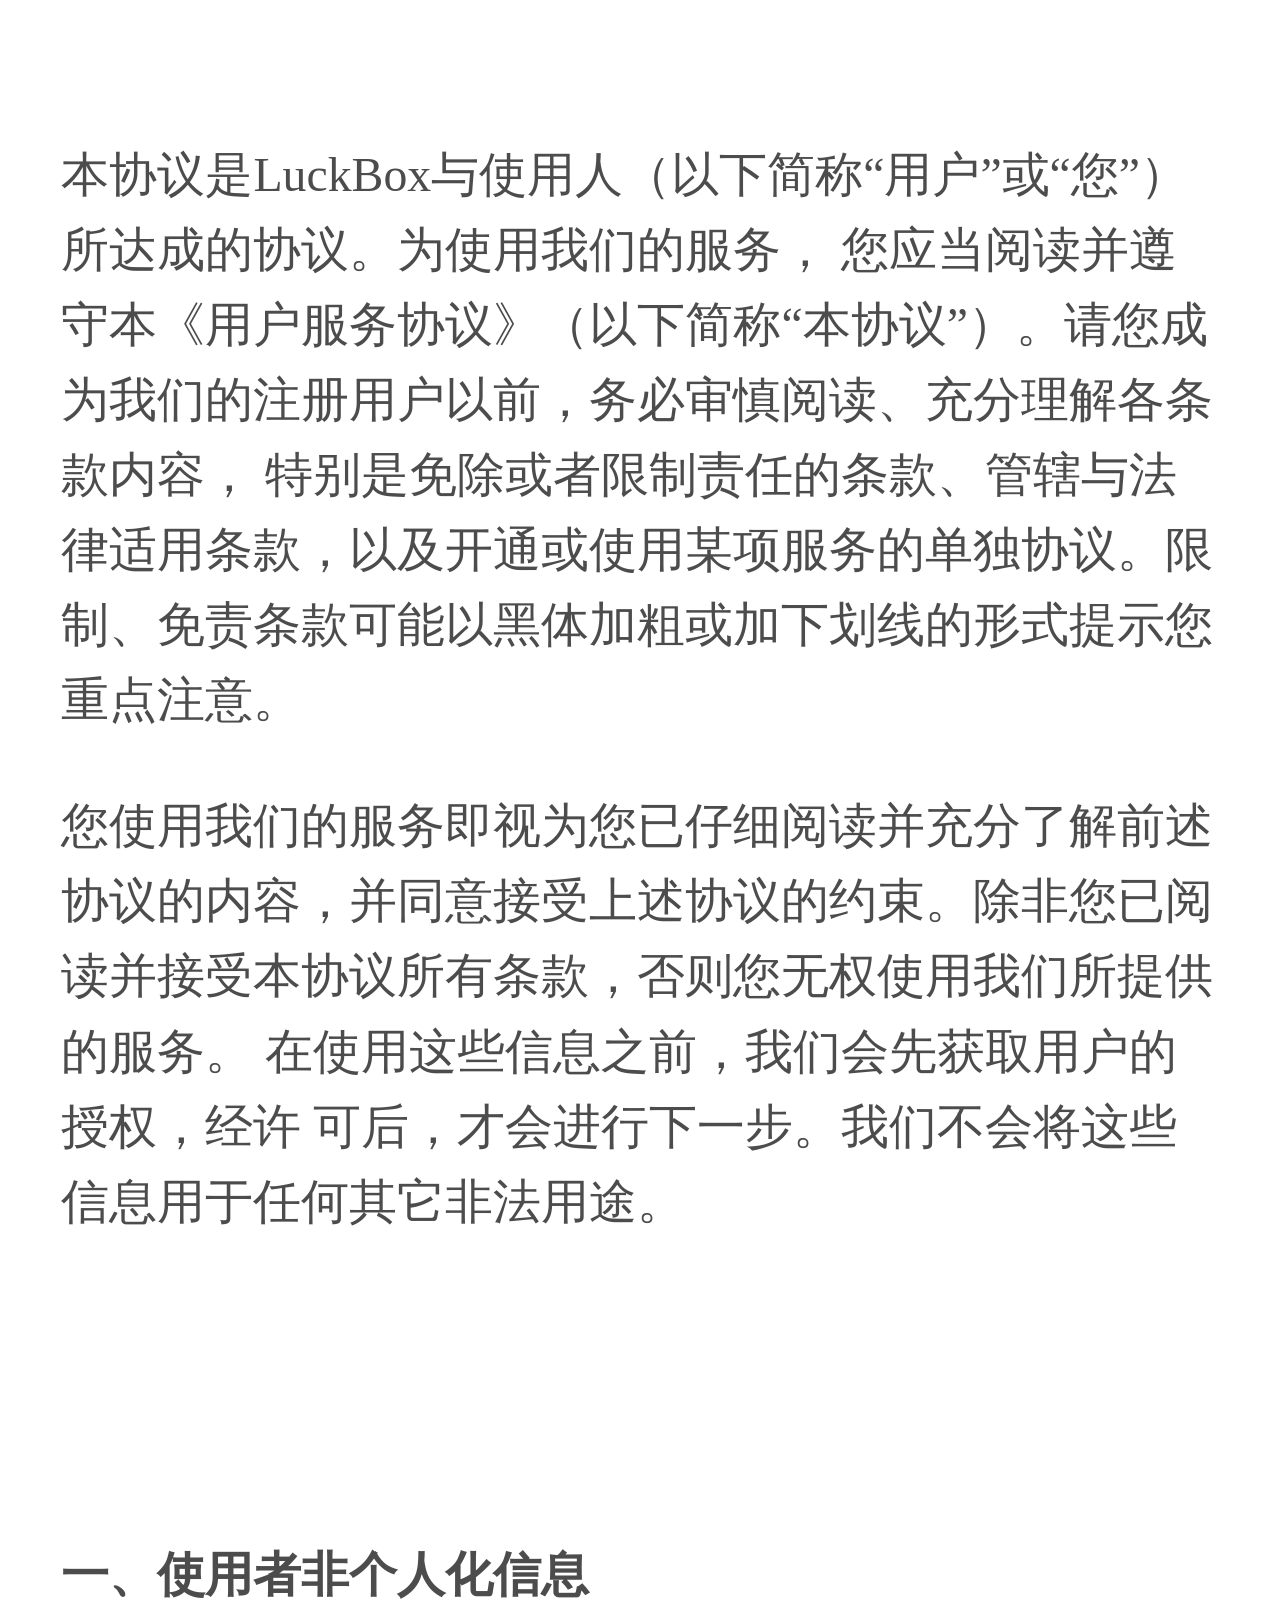
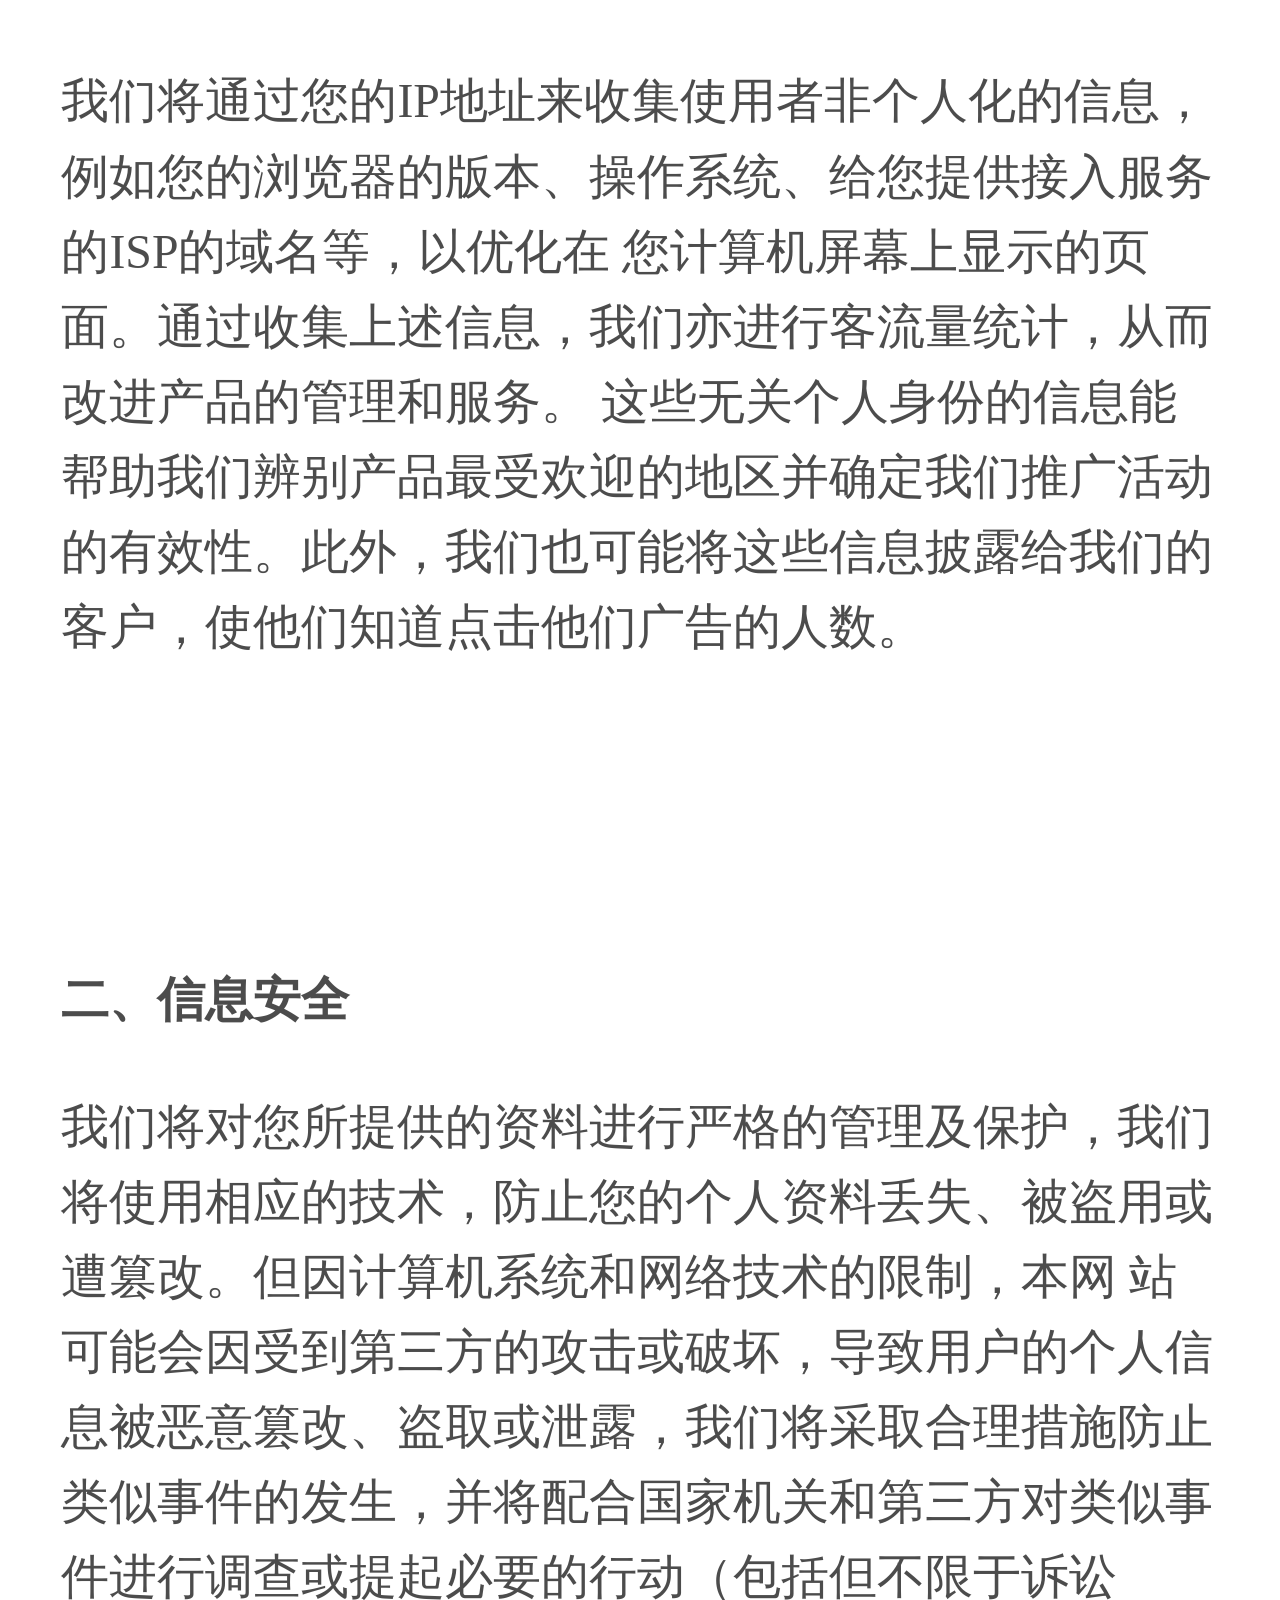
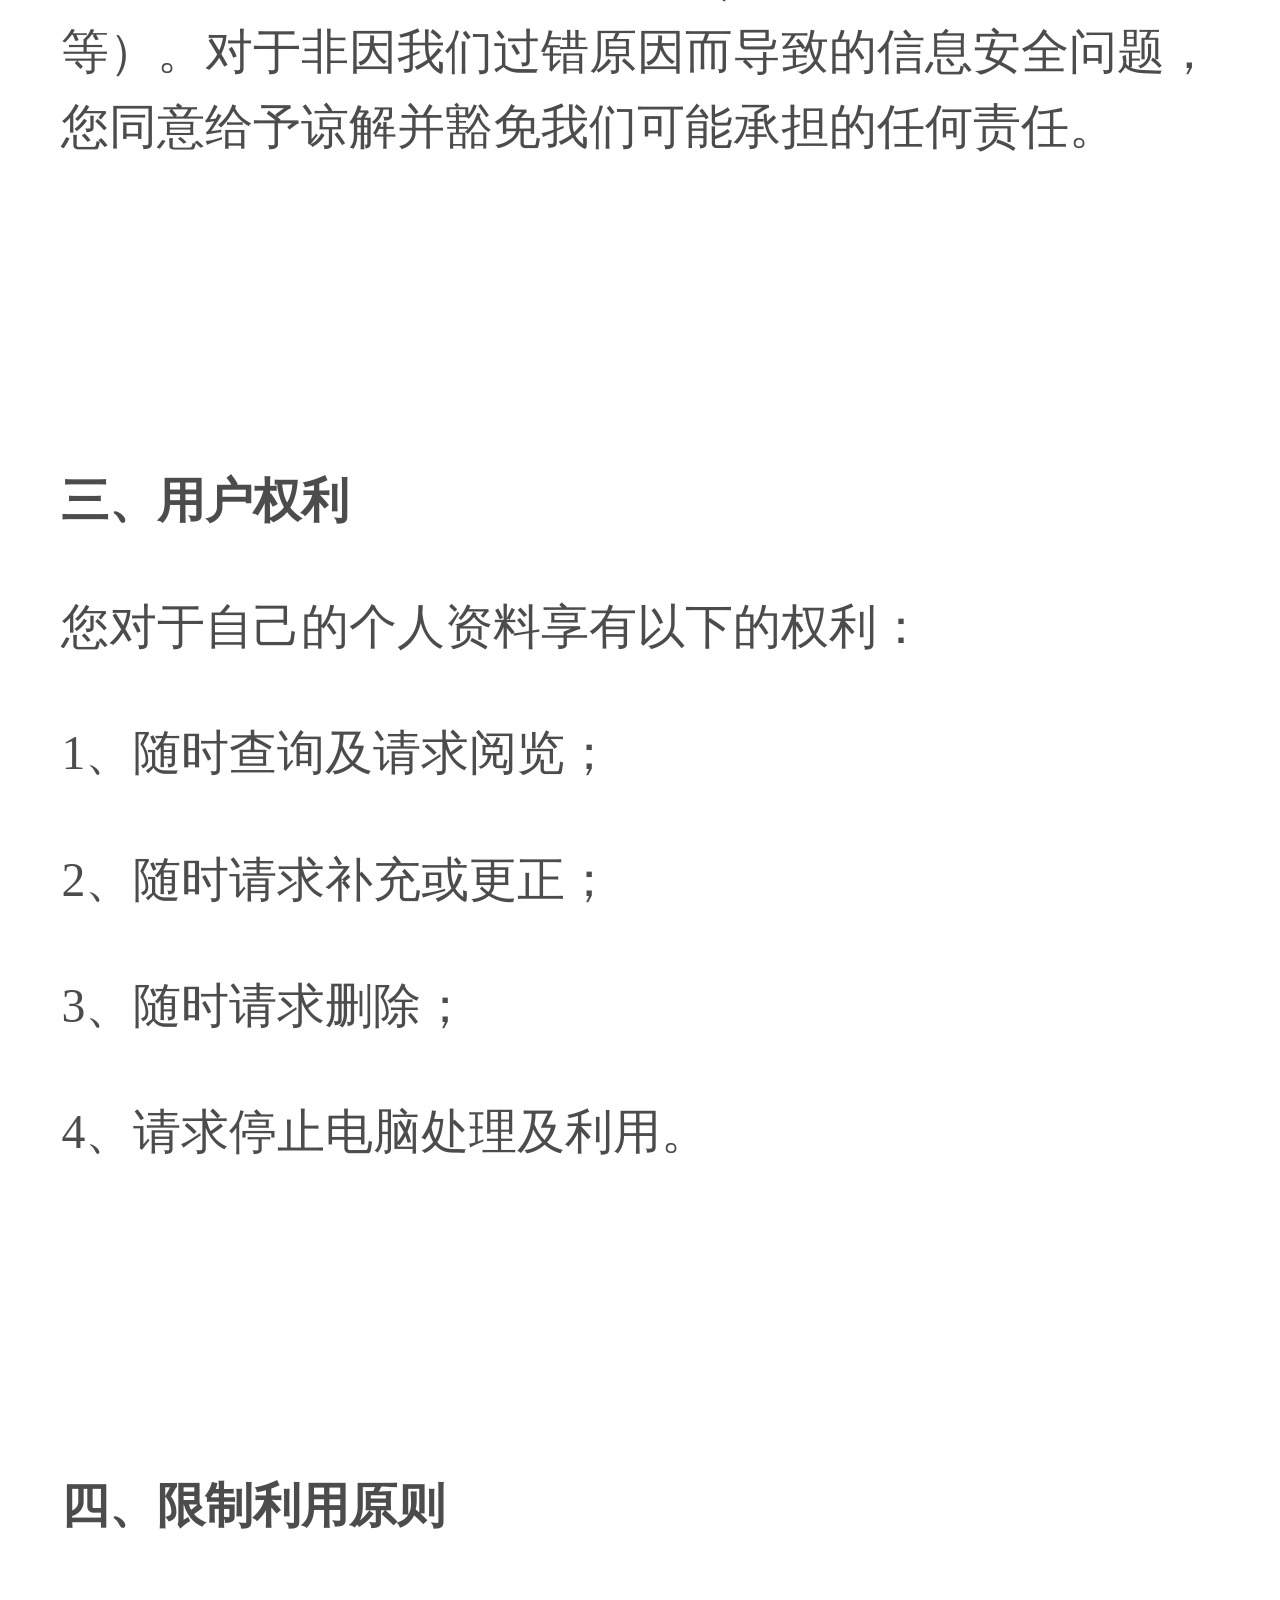
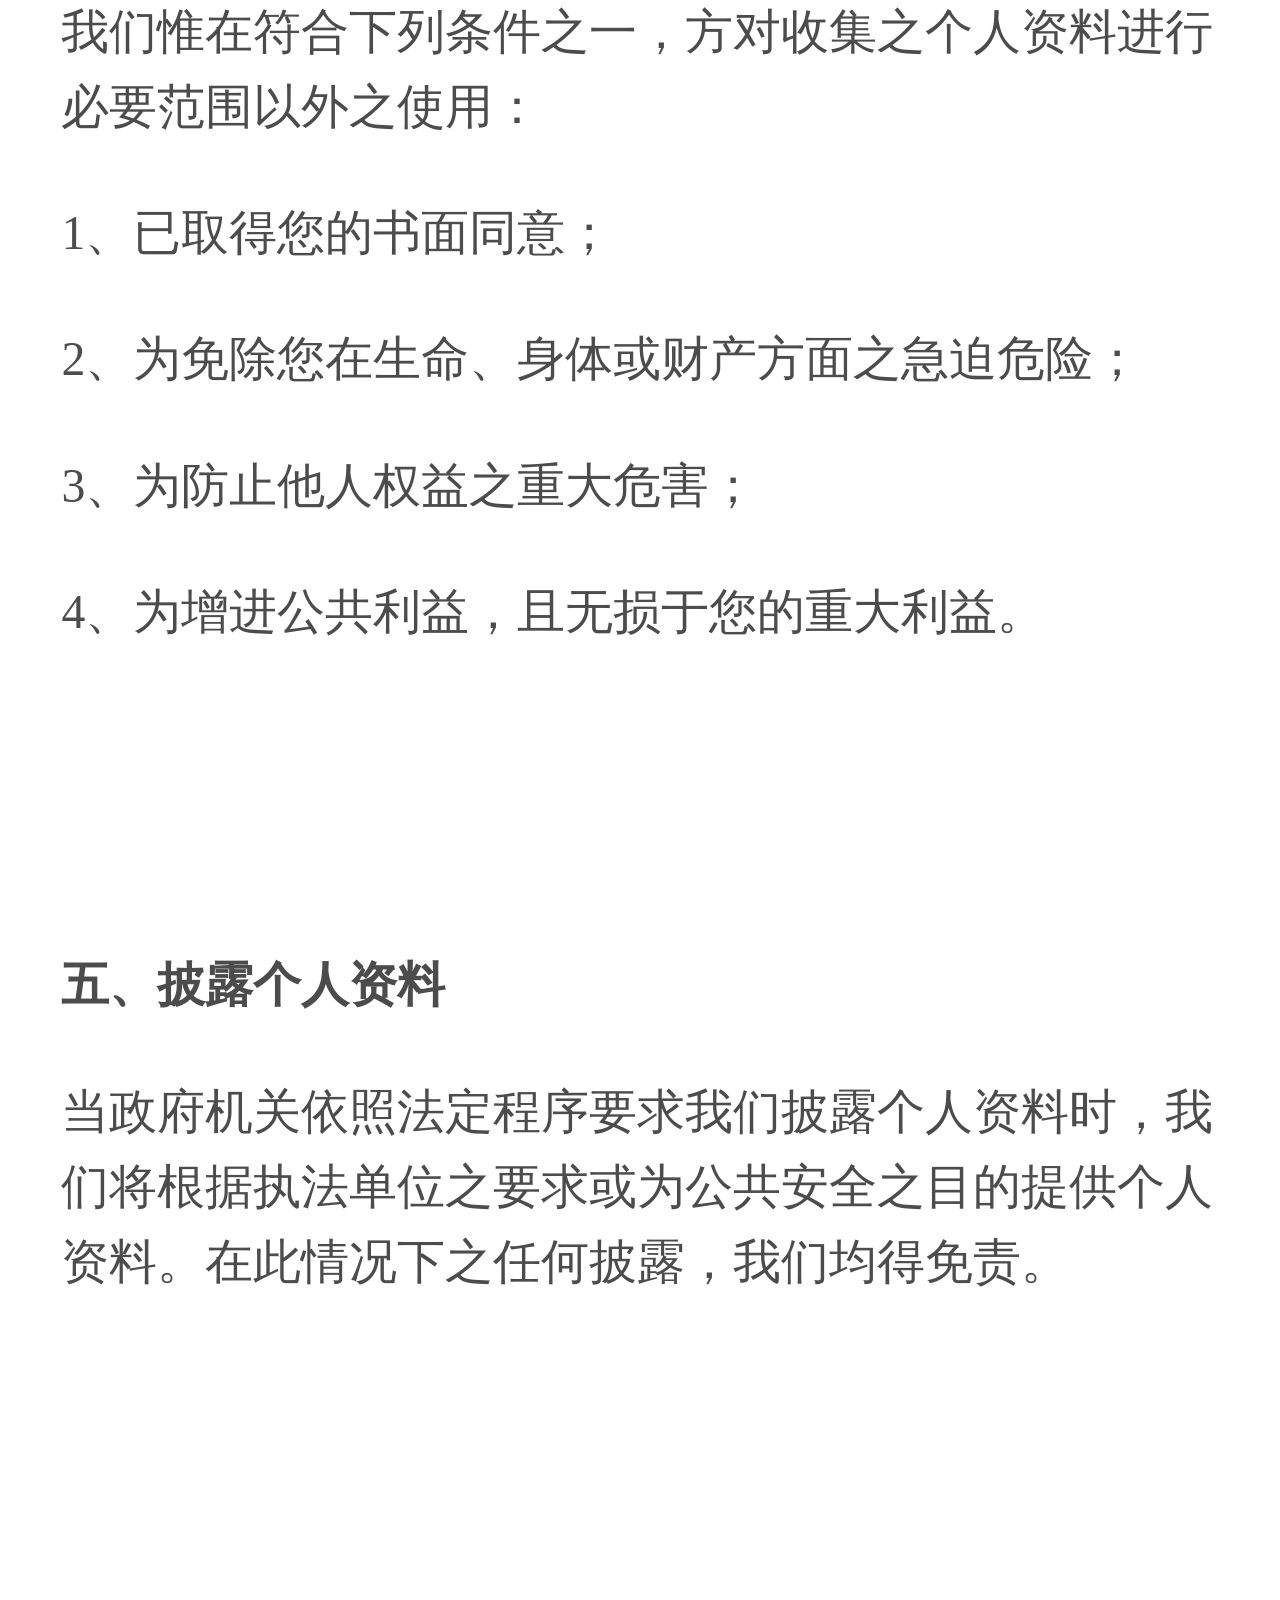
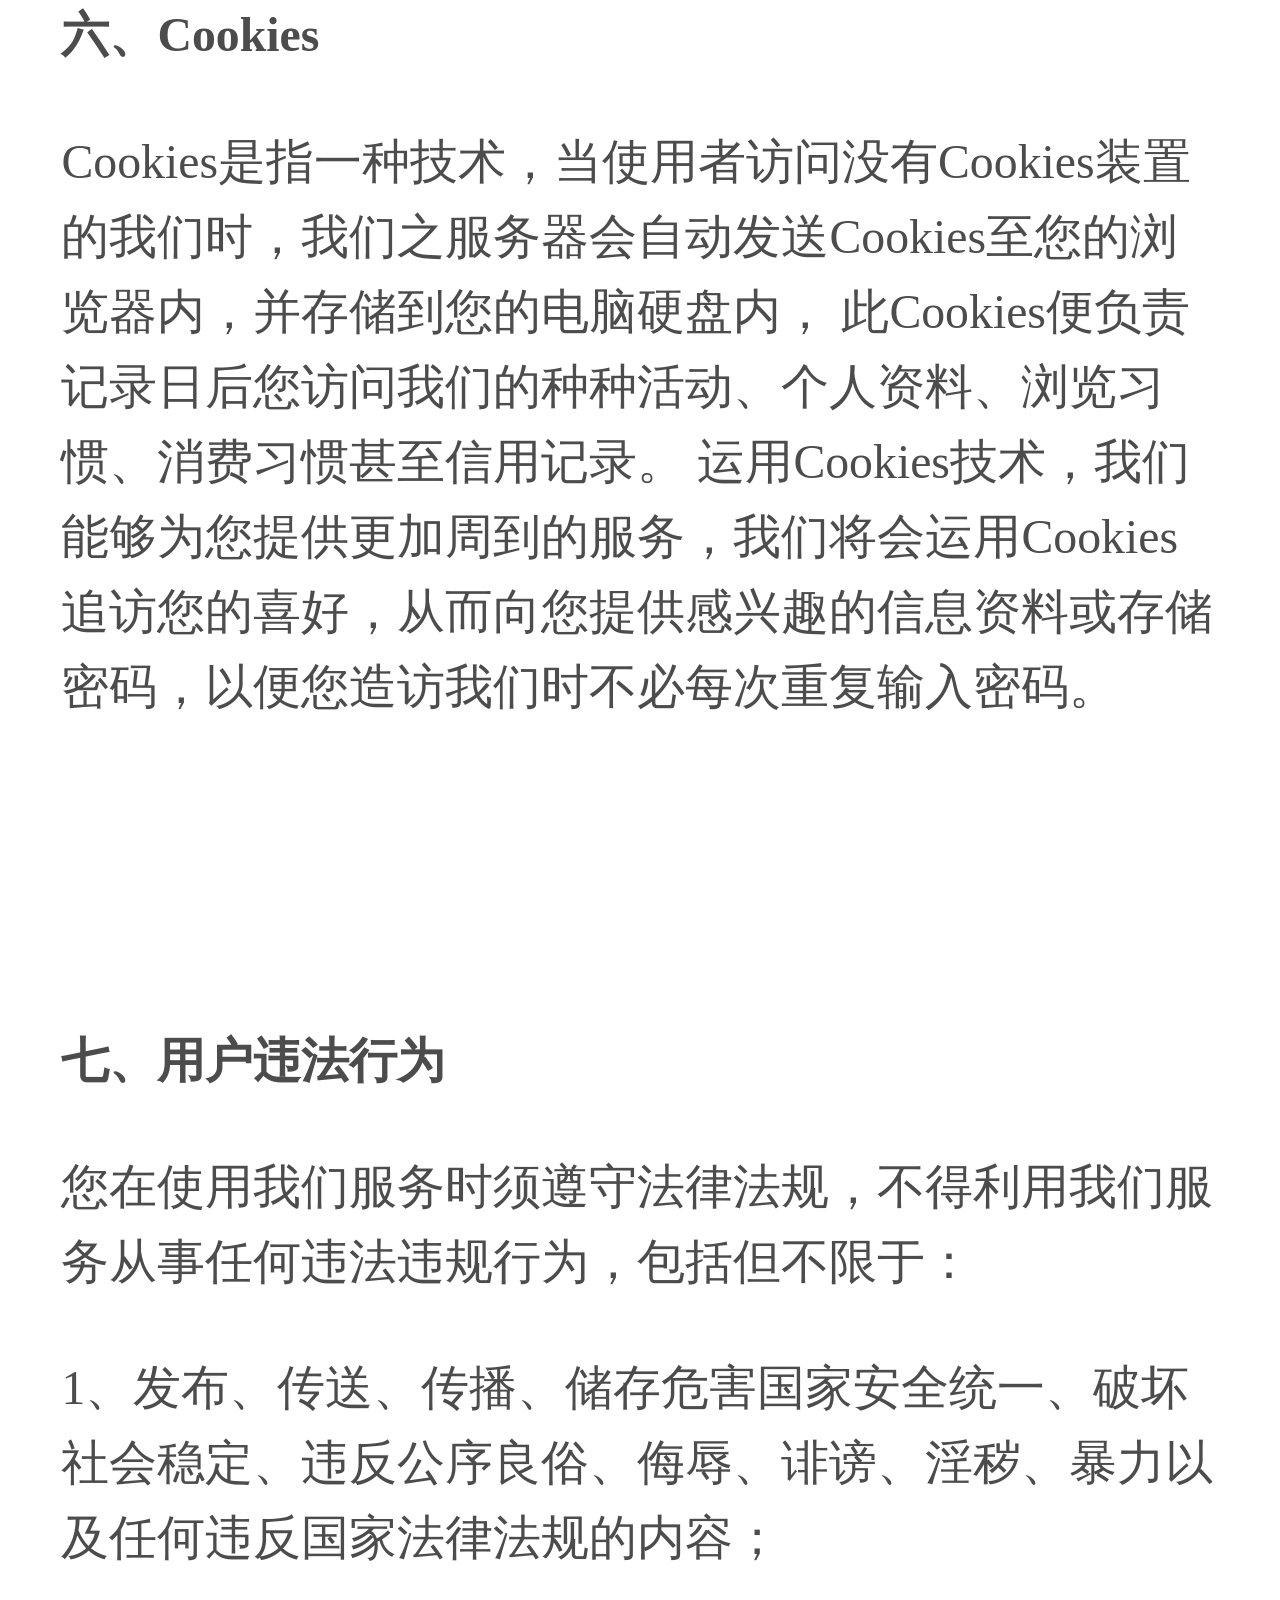
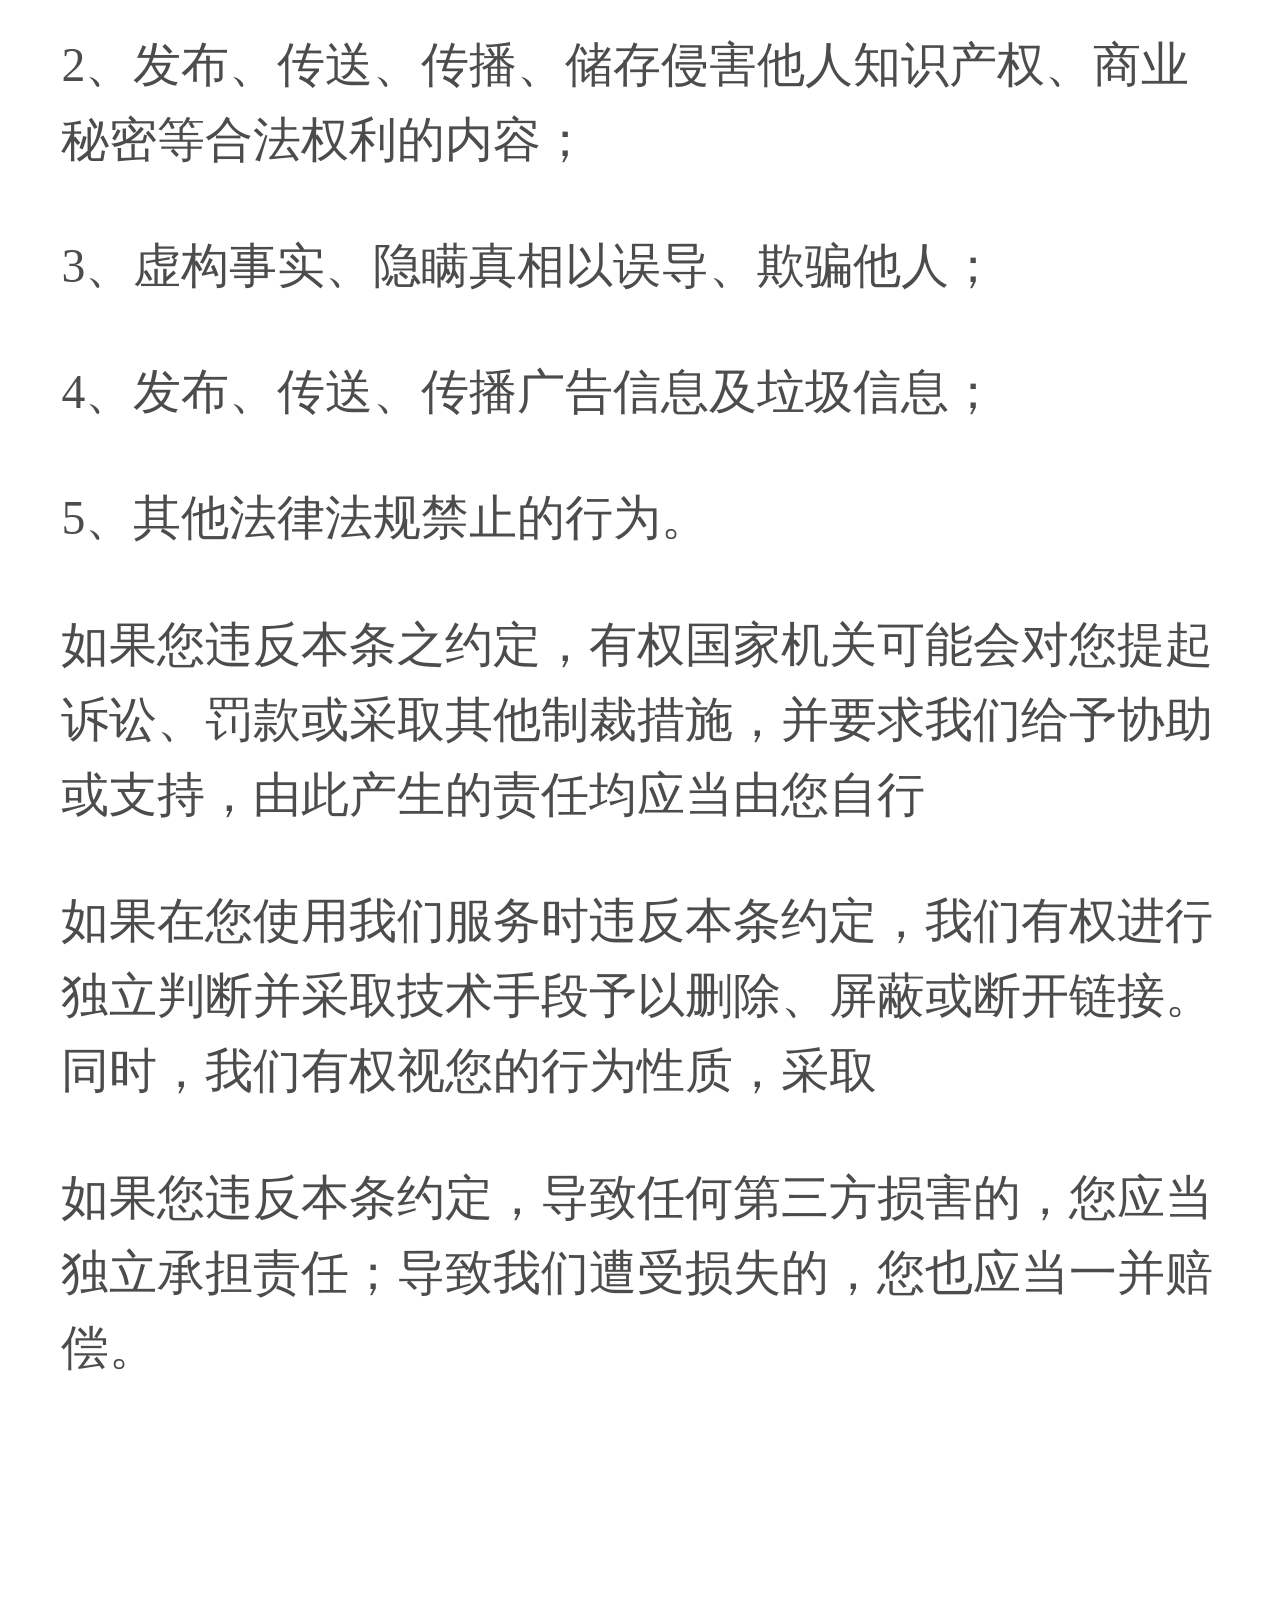
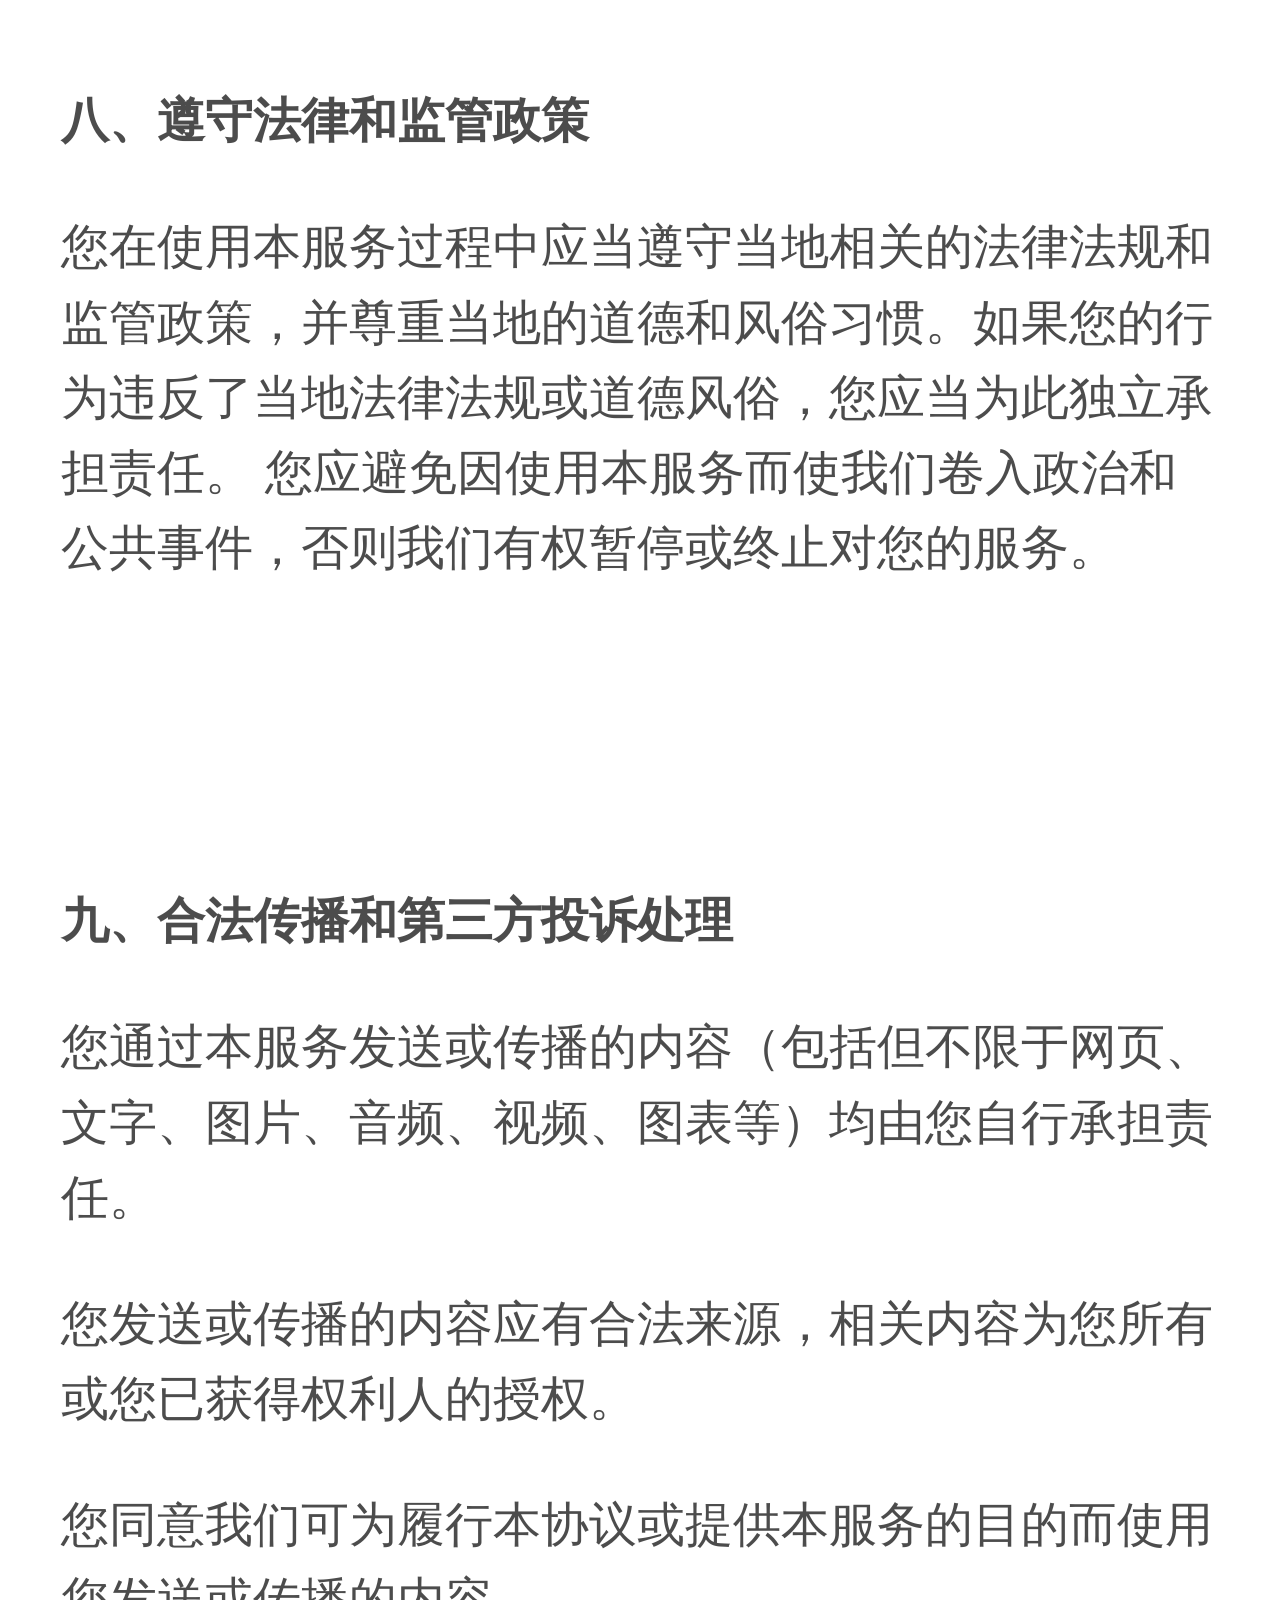
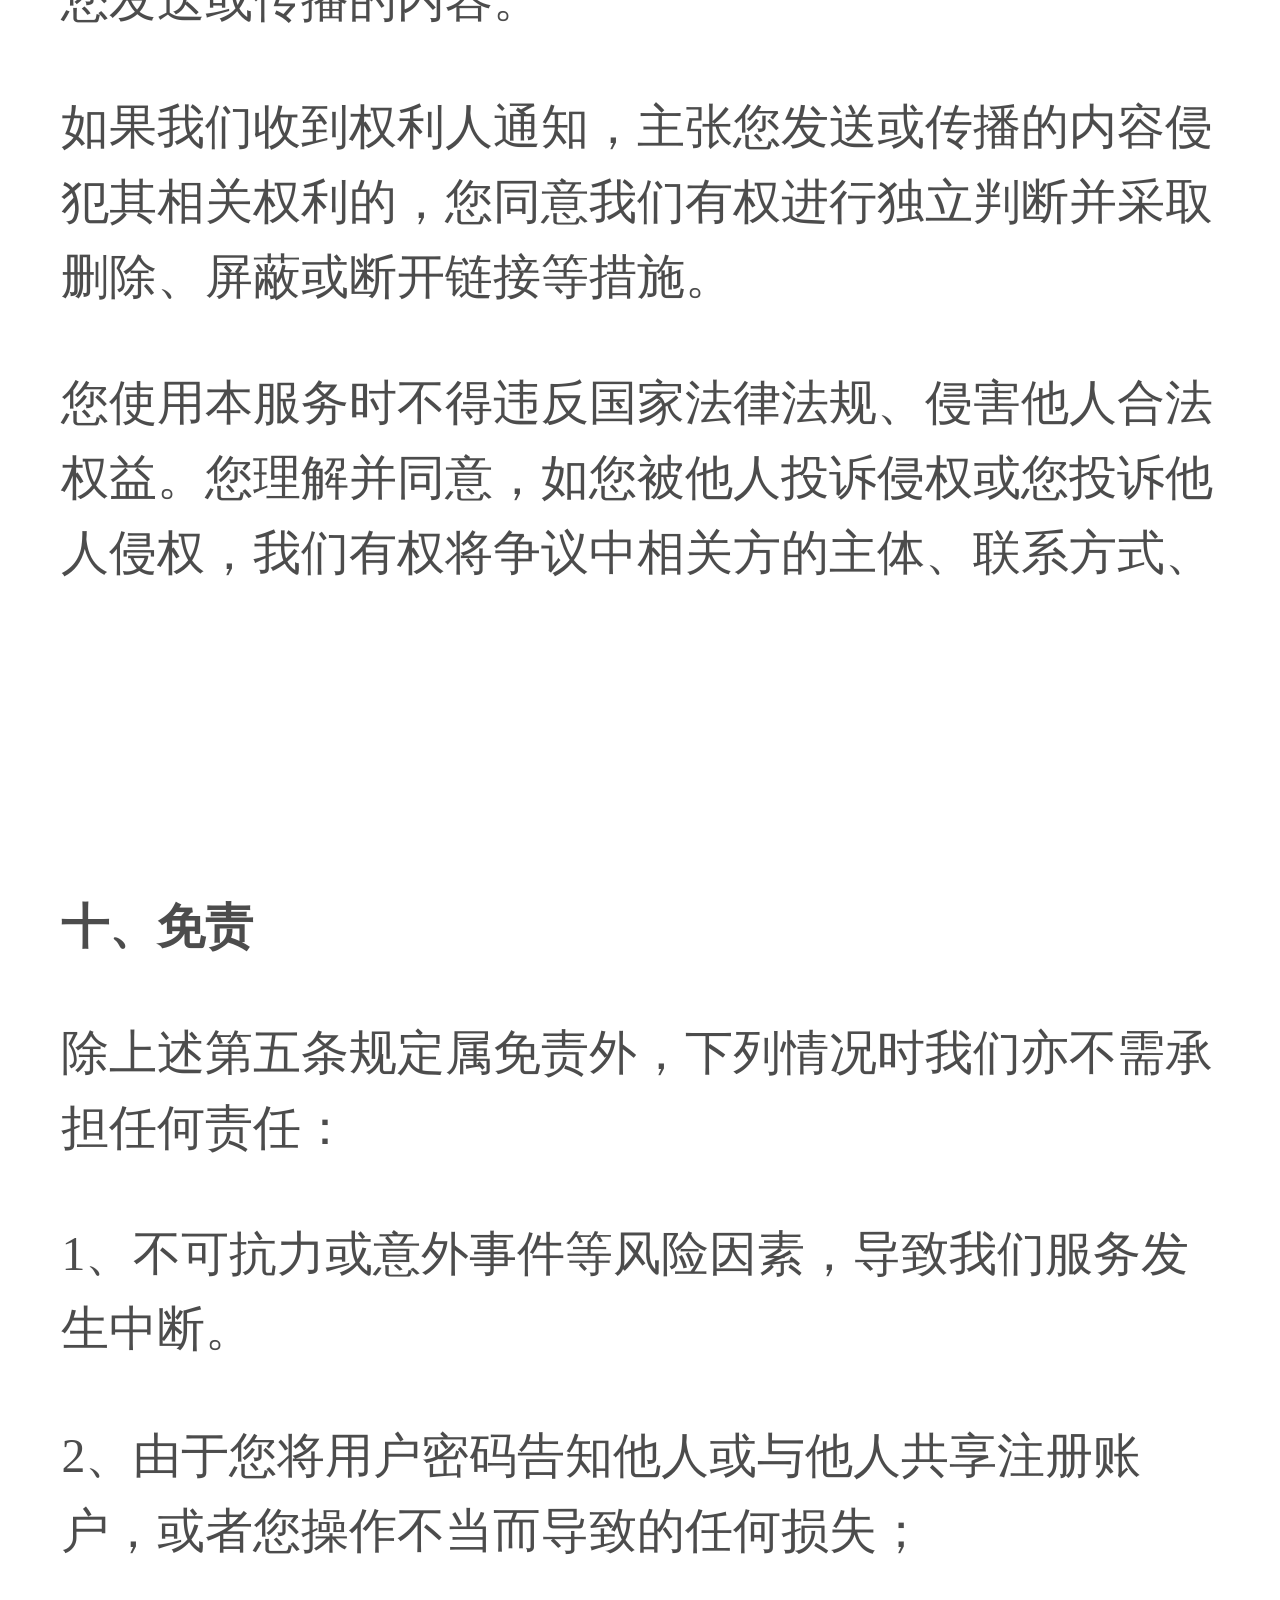
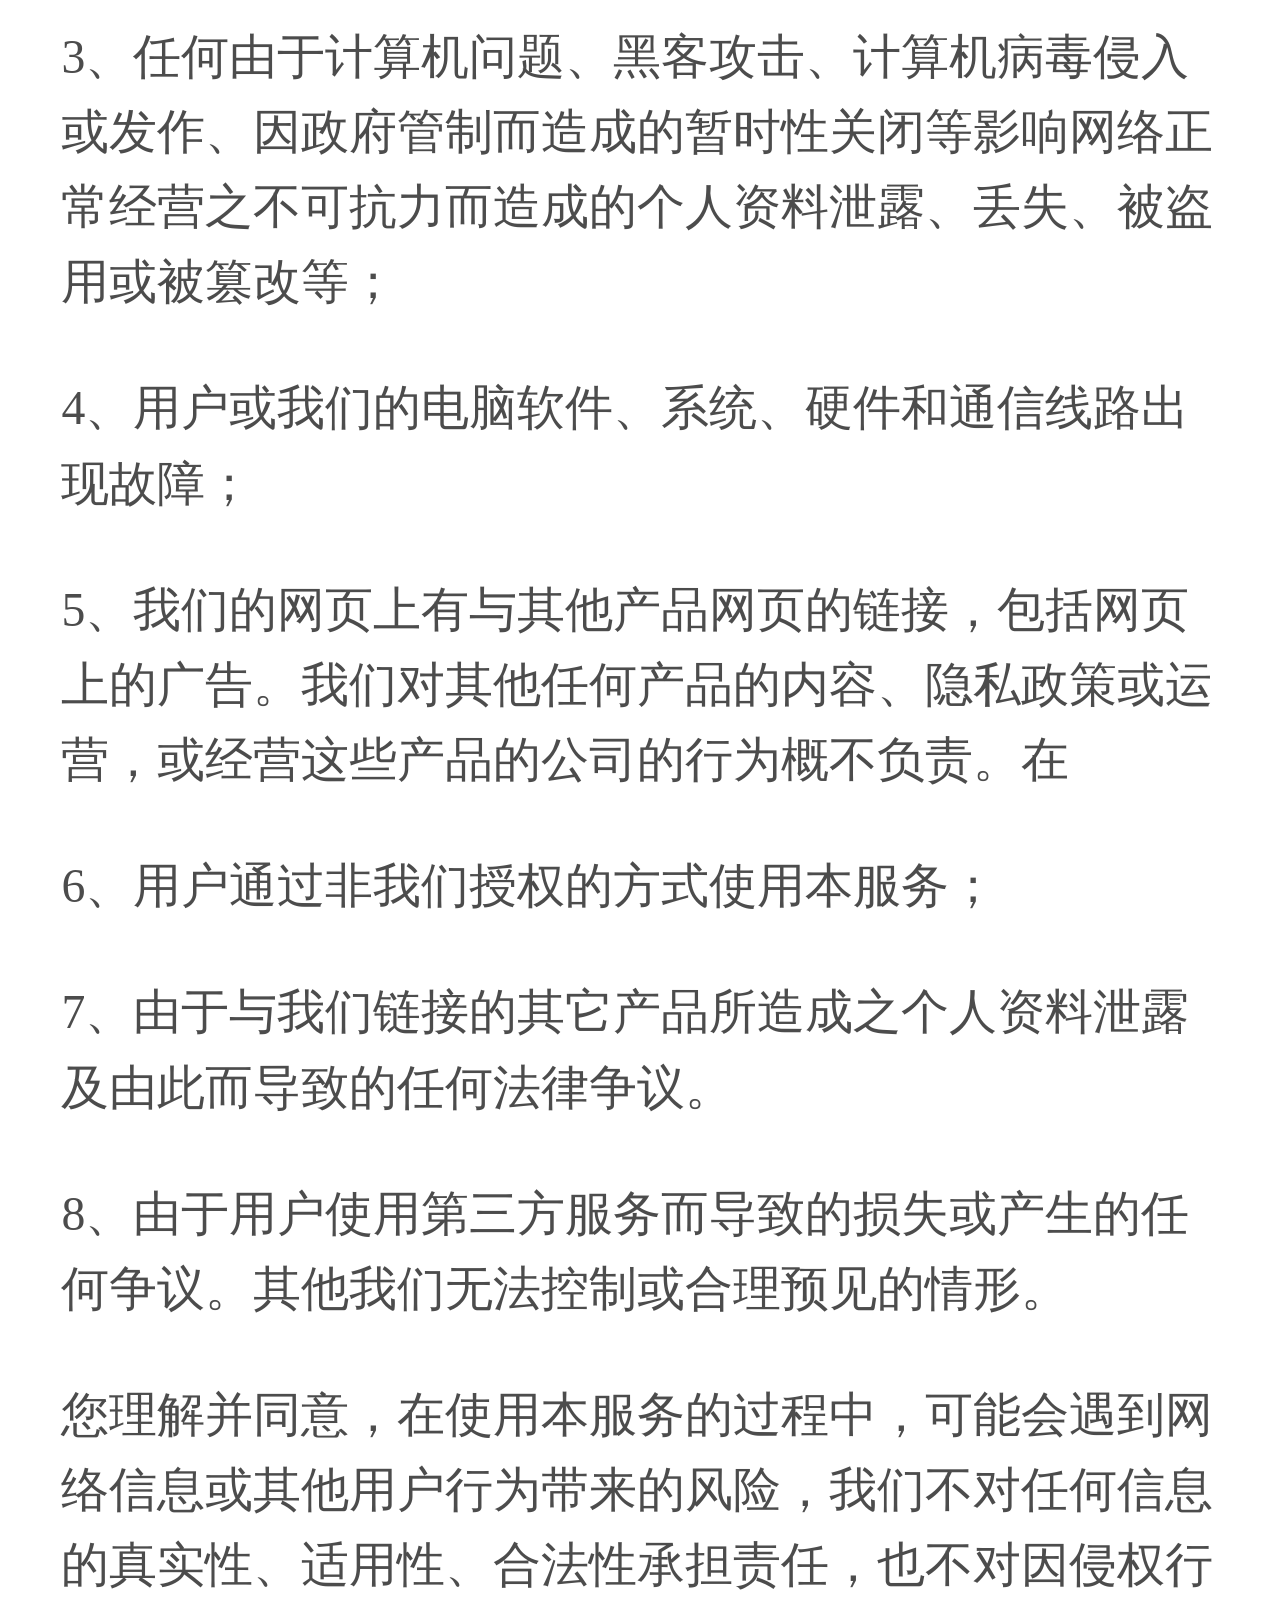
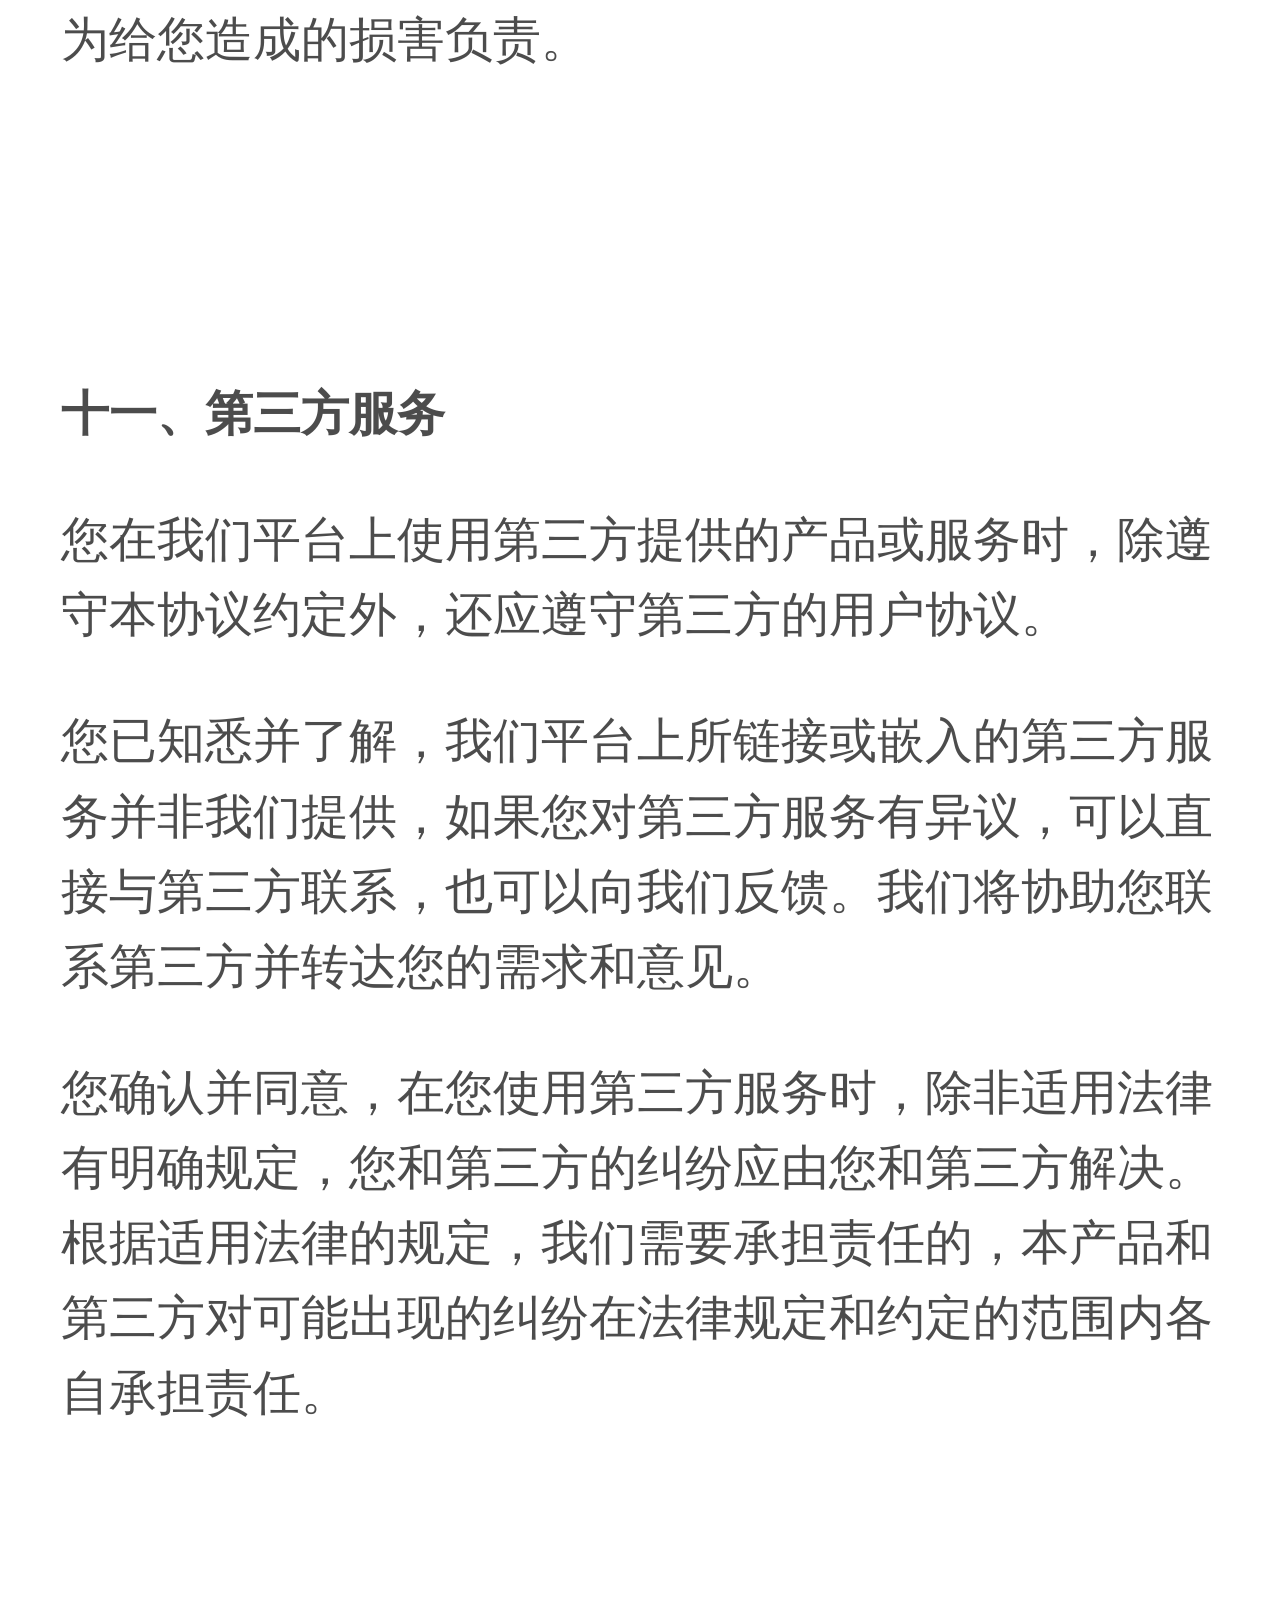
<file: agreement.html>
<!DOCTYPE html>
<html lang="en">
    <head>
        <meta charset="UTF-8">
        <meta name="viewport" content="width=device-width, initial-scale=1, maximum-scale=1, user-scalable=0">
        <meta http-equiv="X-UA-Compatible" content="ie=edge">
        <title>用户协议</title>
        <style>
            * {
                margin: 0;
                padding: 0;
            }
        body, html{
            width: 100%;
            height: 100%;
        }
        .policy-wrapper {
            text-align: center;
            /*padding-top:1.11rem;*/
            padding-top:.5rem;
            padding-bottom:1rem;
        }
        .policy-wrapper h2 {
            font-family: PingFangSC-Semibold;
            font-size: .4rem;
            color: rgba(0,0,0,0.80);
            letter-spacing: 0;
        }
        .policy-wrapper p {
            margin: .3rem 0;
            padding: 0 .36rem;
            font-family: PingFangSC-Regular;
            font-size: .28rem;
            color: rgba(0,0,0,0.70);
            letter-spacing: 0;
            text-align: left;
            line-height: .44rem;
        }
        .policy-wrapper p span {
            color: rgb(81,133,194);
        }
        .policy-wrapper .top-img {
            width: 76.8%;
        }
        a:link {color: blue; text-decoration:none;} //未访问：蓝色、无下划线
        </style>
    </head>
    <body>
    <div class="policy-wrapper">
<div class="h5">
    <p>
        本协议是LuckBox与使用人（以下简称“用户”或“您”）所达成的协议。为使用我们的服务，
        您应当阅读并遵守本《用户服务协议》（以下简称“本协议”）。请您成为我们的注册用户以前，务必审慎阅读、充分理解各条款内容，
        特别是免除或者限制责任的条款、管辖与法律适用条款，以及开通或使用某项服务的单独协议。限制、免责条款可能以黑体加粗或加下划线的形式提示您重点注意。
    </p>
    <p>
        您使用我们的服务即视为您已仔细阅读并充分了解前述协议的内容，并同意接受上述协议的约束。除非您已阅读并接受本协议所有条款，否则您无权使用我们所提供的服务。
        在使用这些信息之前，我们会先获取用户的授权，经许 可后，才会进行下一步。我们不会将这些信息用于任何其它非法用途。
    </p><br/>
    <p style="font-weight: bold;">
        一、使用者非个人化信息
    </p>
    <p>
        我们将通过您的IP地址来收集使用者非个人化的信息，例如您的浏览器的版本、操作系统、给您提供接入服务的ISP的域名等，以优化在
        您计算机屏幕上显示的页面。通过收集上述信息，我们亦进行客流量统计，从而改进产品的管理和服务。
        这些无关个人身份的信息能帮助我们辨别产品最受欢迎的地区并确定我们推广活动的有效性。此外，我们也可能将这些信息披露给我们的客户，使他们知道点击他们广告的人数。
    </p><br/>
    <p style="font-weight: bold;">
        二、信息安全
    </p>
    <p>
        我们将对您所提供的资料进行严格的管理及保护，我们将使用相应的技术，防止您的个人资料丢失、被盗用或遭篡改。但因计算机系统和网络技术的限制，本网
        站可能会因受到第三方的攻击或破坏，导致用户的个人信息被恶意篡改、盗取或泄露，我们将采取合理措施防止类似事件的发生，并将配合国家机关和第三方对类似事
        件进行调查或提起必要的行动（包括但不限于诉讼等）。对于非因我们过错原因而导致的信息安全问题，您同意给予谅解并豁免我们可能承担的任何责任。
    </p><br/>
    <p style="font-weight: bold;">
        三、用户权利
    </p>
    <p>
        您对于自己的个人资料享有以下的权利：
    </p>
    <p>
        1、随时查询及请求阅览；
    </p>
    <p>
        2、随时请求补充或更正；</p>
    <p>
        3、随时请求删除；</p>
    <p>
        4、请求停止电脑处理及利用。</p><br/>
    <p style="font-weight: bold;">
        四、限制利用原则
    </p>
    <p>
        我们惟在符合下列条件之一，方对收集之个人资料进行必要范围以外之使用：
    </p>
    <p>
        1、已取得您的书面同意；</p>
    <p>
        2、为免除您在生命、身体或财产方面之急迫危险；</p>
    <p>
        3、为防止他人权益之重大危害；</p>
    <p>
        4、为增进公共利益，且无损于您的重大利益。</p><br/>
    <p style="font-weight: bold;">
        五、披露个人资料
    </p>
    <p>
        当政府机关依照法定程序要求我们披露个人资料时，我们将根据执法单位之要求或为公共安全之目的提供个人资料。在此情况下之任何披露，我们均得免责。
    </p><br/>
    <p style="font-weight: bold;">
        六、Cookies
    </p>
    <p>
        Cookies是指一种技术，当使用者访问没有Cookies装置的我们时，我们之服务器会自动发送Cookies至您的浏览器内，并存储到您的电脑硬盘内，
        此Cookies便负责记录日后您访问我们的种种活动、个人资料、浏览习惯、消费习惯甚至信用记录。
        运用Cookies技术，我们能够为您提供更加周到的服务，我们将会运用Cookies追访您的喜好，从而向您提供感兴趣的信息资料或存储密码，以便您造访我们时不必每次重复输入密码。
    </p><br/>
    <p style="font-weight: bold;">
        七、用户违法行为
    </p>
    <p>
        您在使用我们服务时须遵守法律法规，不得利用我们服务从事任何违法违规行为，包括但不限于：</p>
    <p>
        1、发布、传送、传播、储存危害国家安全统一、破坏社会稳定、违反公序良俗、侮辱、诽谤、淫秽、暴力以及任何违反国家法律法规的内容；</p>
    <p>
        2、发布、传送、传播、储存侵害他人知识产权、商业秘密等合法权利的内容；</p>
    <p>
        3、虚构事实、隐瞒真相以误导、欺骗他人；</p>
    <p>
        4、发布、传送、传播广告信息及垃圾信息；</p>
    <p>
        5、其他法律法规禁止的行为。</p>
    <p>
        如果您违反本条之约定，有权国家机关可能会对您提起诉讼、罚款或采取其他制裁措施，并要求我们给予协助或支持，由此产生的责任均应当由您自行</p>
    <p>
        如果在您使用我们服务时违反本条约定，我们有权进行独立判断并采取技术手段予以删除、屏蔽或断开链接。同时，我们有权视您的行为性质，采取</p>
    <p>
        如果您违反本条约定，导致任何第三方损害的，您应当独立承担责任；导致我们遭受损失的，您也应当一并赔偿。</p><br/>
    <p style="font-weight: bold;">
        八、遵守法律和监管政策
    </p>
    <p>
        您在使用本服务过程中应当遵守当地相关的法律法规和监管政策，并尊重当地的道德和风俗习惯。如果您的行为违反了当地法律法规或道德风俗，您应当为此独立承担责任。
        您应避免因使用本服务而使我们卷入政治和公共事件，否则我们有权暂停或终止对您的服务。
    </p><br/>
    <p style="font-weight: bold;">
        九、合法传播和第三方投诉处理
    </p>
    <p>
        您通过本服务发送或传播的内容（包括但不限于网页、文字、图片、音频、视频、图表等）均由您自行承担责任。</p>
    <p>
        您发送或传播的内容应有合法来源，相关内容为您所有或您已获得权利人的授权。</p>
    <p>
        您同意我们可为履行本协议或提供本服务的目的而使用您发送或传播的内容。</p>
    <p>
        如果我们收到权利人通知，主张您发送或传播的内容侵犯其相关权利的，您同意我们有权进行独立判断并采取删除、屏蔽或断开链接等措施。</p>
    <p>
        您使用本服务时不得违反国家法律法规、侵害他人合法权益。您理解并同意，如您被他人投诉侵权或您投诉他人侵权，我们有权将争议中相关方的主体、联系方式、</p>
    <br/>
    <p style="font-weight: bold;">
        十、免责
    </p>
    <p>
        除上述第五条规定属免责外，下列情况时我们亦不需承担任何责任：</p>
    <p>
        1、不可抗力或意外事件等风险因素，导致我们服务发生中断。</p>
    <p>
        2、由于您将用户密码告知他人或与他人共享注册账户，或者您操作不当而导致的任何损失；</p>
    <p>
        3、任何由于计算机问题、黑客攻击、计算机病毒侵入或发作、因政府管制而造成的暂时性关闭等影响网络正常经营之不可抗力而造成的个人资料泄露、丢失、被盗用或被篡改等；</p>
    <p>
        4、用户或我们的电脑软件、系统、硬件和通信线路出现故障；</p>
    <p>
        5、我们的网页上有与其他产品网页的链接，包括网页上的广告。我们对其他任何产品的内容、隐私政策或运营，或经营这些产品的公司的行为概不负责。在</p>
    <p>
        6、用户通过非我们授权的方式使用本服务；</p>
    <p>
        7、由于与我们链接的其它产品所造成之个人资料泄露及由此而导致的任何法律争议。</p>
    <p>
        8、由于用户使用第三方服务而导致的损失或产生的任何争议。其他我们无法控制或合理预见的情形。</p>
    <p>
        您理解并同意，在使用本服务的过程中，可能会遇到网络信息或其他用户行为带来的风险，我们不对任何信息的真实性、适用性、合法性承担责任，也不对因侵权行为给您造成的损害负责。</p><br/>
    <p style="font-weight: bold;">
        十一、第三方服务
    </p>
    <p>
        您在我们平台上使用第三方提供的产品或服务时，除遵守本协议约定外，还应遵守第三方的用户协议。</p>
    <p>
        您已知悉并了解，我们平台上所链接或嵌入的第三方服务并非我们提供，如果您对第三方服务有异议，可以直接与第三方联系，也可以向我们反馈。我们将协助您联系第三方并转达您的需求和意见。</p>
    <p>
        您确认并同意，在您使用第三方服务时，除非适用法律有明确规定，您和第三方的纠纷应由您和第三方解决。根据适用法律的规定，我们需要承担责任的，本产品和第三方对可能出现的纠纷在法律规定和约定的范围内各自承担责任。</p>
    <br/>
    <p style="font-weight: bold;">
        十二、协议的生效与变更</p>
    <p>
        您使用我们的服务即视为您已阅读本协议并接受本协议的约束。</p>
    <p>
        我们有权在必要时修改本协议条款。您可以在相关服务页面查阅最新版本的协议条款。</p>
    <p>
        本协议条款变更后，如果您继续使用我们提供的软件或服务，即视为您已接受修改后的协议。如果您不接受修改后的协议，应当停止使用我们提供的软件或服务。</p>
    <br/>
    <p style="font-weight: bold;">十三、服务的变更、中断、终止
    </p>
    <p>
        我们可能会对服务内容进行变更，也可能会中断、中止或终止服务。您理解并同意，我们有权自主决定经营策略。</p>
    <p>
        在我们发生合并、分立、收购、资产转让时，我们可向第三方转让本服务下相关资产；我们也可在单方通知您后，将本协议下部分或全部服务转交由第三方运营或履行。具体受让主体以我们通知的为准。</p>
    <p>
        如发生下列任何一种情形，我们有权不经通知而中断或终止向您提供的服务：</p>
    <p>
        1、根据法律规定您应提交真实信息，而您提供的个人资料不真实、或与注册时信息不一致又未能提供合理证明；</p>
    <p>
        2、您违反相关法律法规或本协议的约定；</p>
    <p>
        3、按照法律规定或主管部门的要求；</p>
    <p>
        4、出于安全的原因或其他必要的情形。</p>
    <p>
        您有责任自行备份存储在本服务中的数据。如果您的服务被终止，我们可以从服务器上永久地删除您的数据</p>
        <br/>
    <p style="font-weight: bold;">
        十四、管辖与法律适用
    </p>
    <p>
        本协议的成立、生效、履行、解释及纠纷解决，适用中华人民共和国大陆地区法律（不包括冲突法）。</p>
    <p>
        若您和我们之间发生任何纠纷或争议，首先应友好协商解决；协商不成的，您同意将纠纷或争议提交本协议签订地有管辖权的人民法院管辖。</p>
    <p>
        本协议所有条款的标题仅为阅读方便，本身并无实际涵义，不能作为本协议涵义解释的依据。</p>
    <p>
        本协议条款无论因何种原因部分无效或不可执行，其余条款仍有效，对双方具有约束力。</p>
    <p>
        本平台可能会对服务内容进行变更，也可能会中断、中止或终止服务。您理解并同意，本平台有权自主决定经营策略。</p>
    <p>
        我们产品对以上条款保有最终解释权。</p><br/>
</div>
        
        <p style="text-indent:2em"></p >
    </div>
    <script>
		document.documentElement.style.fontSize = document.documentElement.clientWidth/ 7.5+ 'px';
		window.addEventListener('resize',
		    function() {  //添加监听，为了自适应
		        document.documentElement.style.fontSize = document.documentElement.clientWidth/ 7.5+ 'px';
		}, false);
	</script>
</body>
</html>
</file>
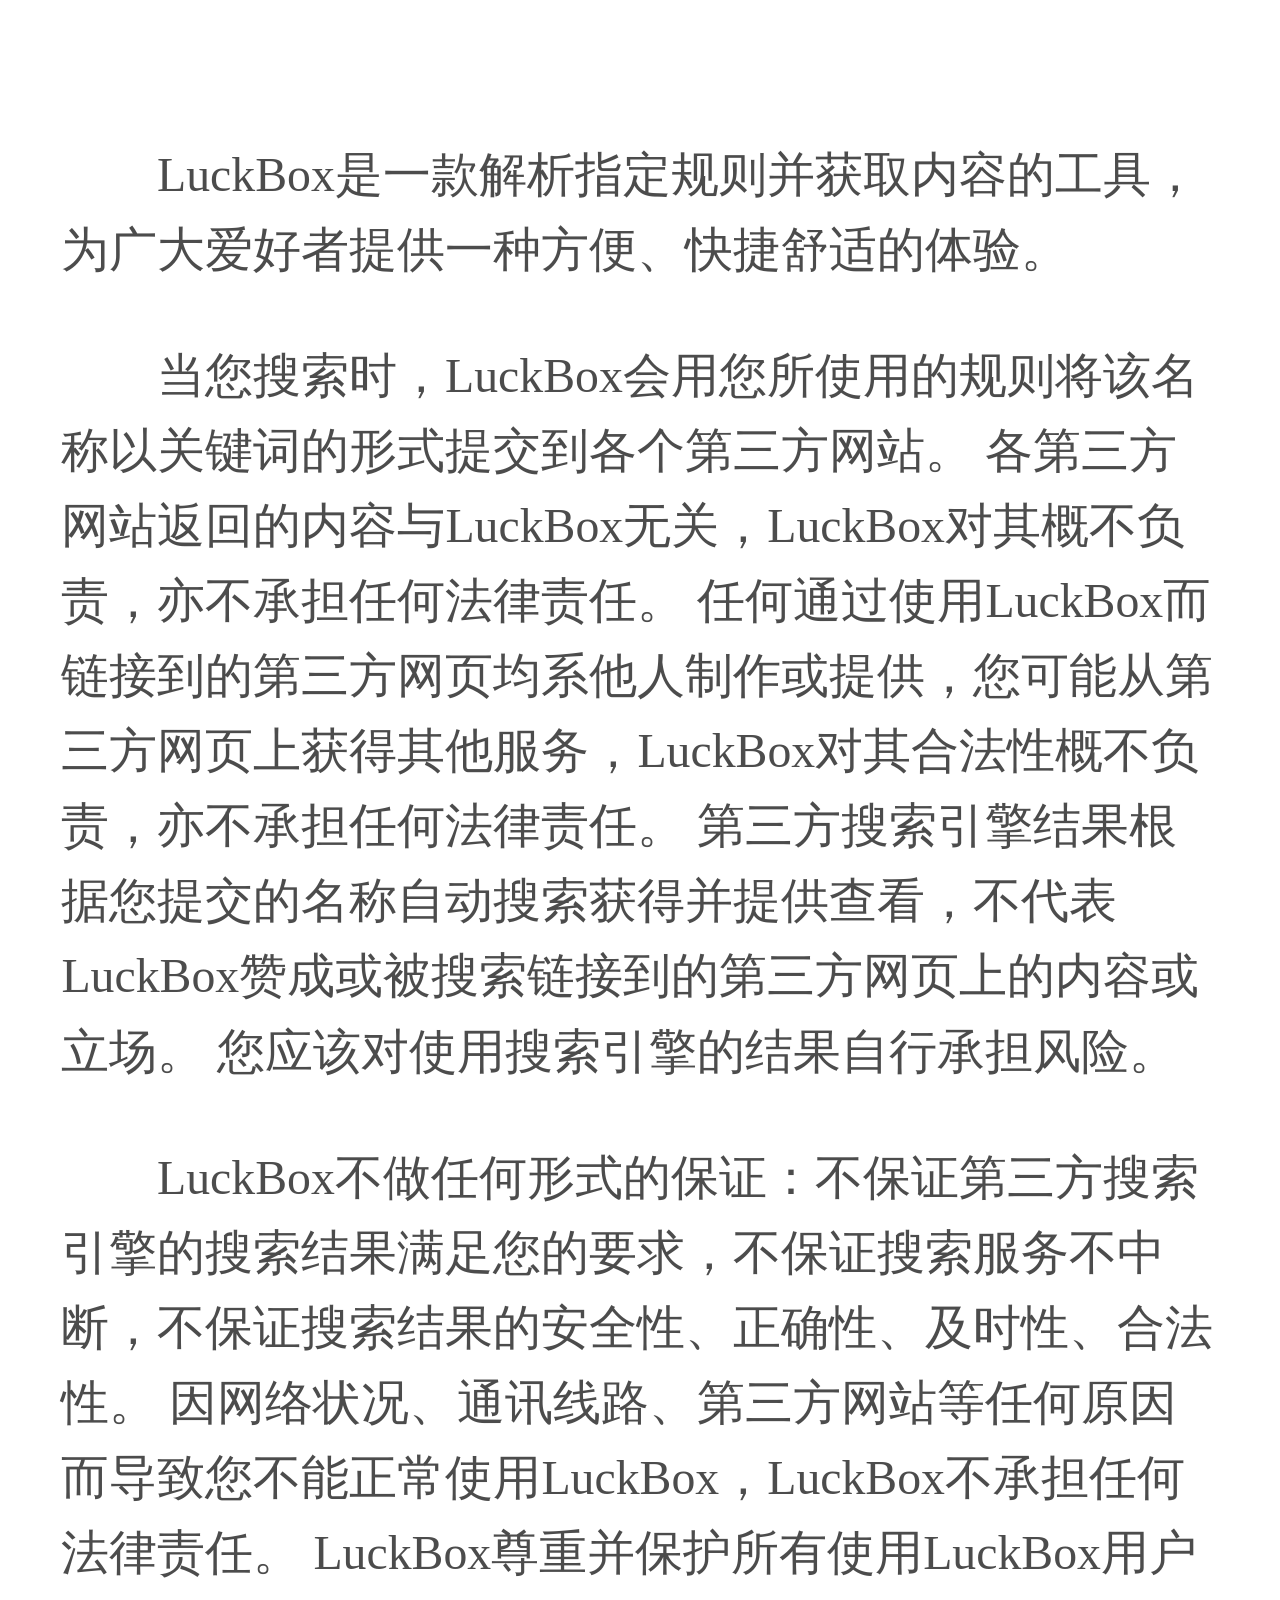
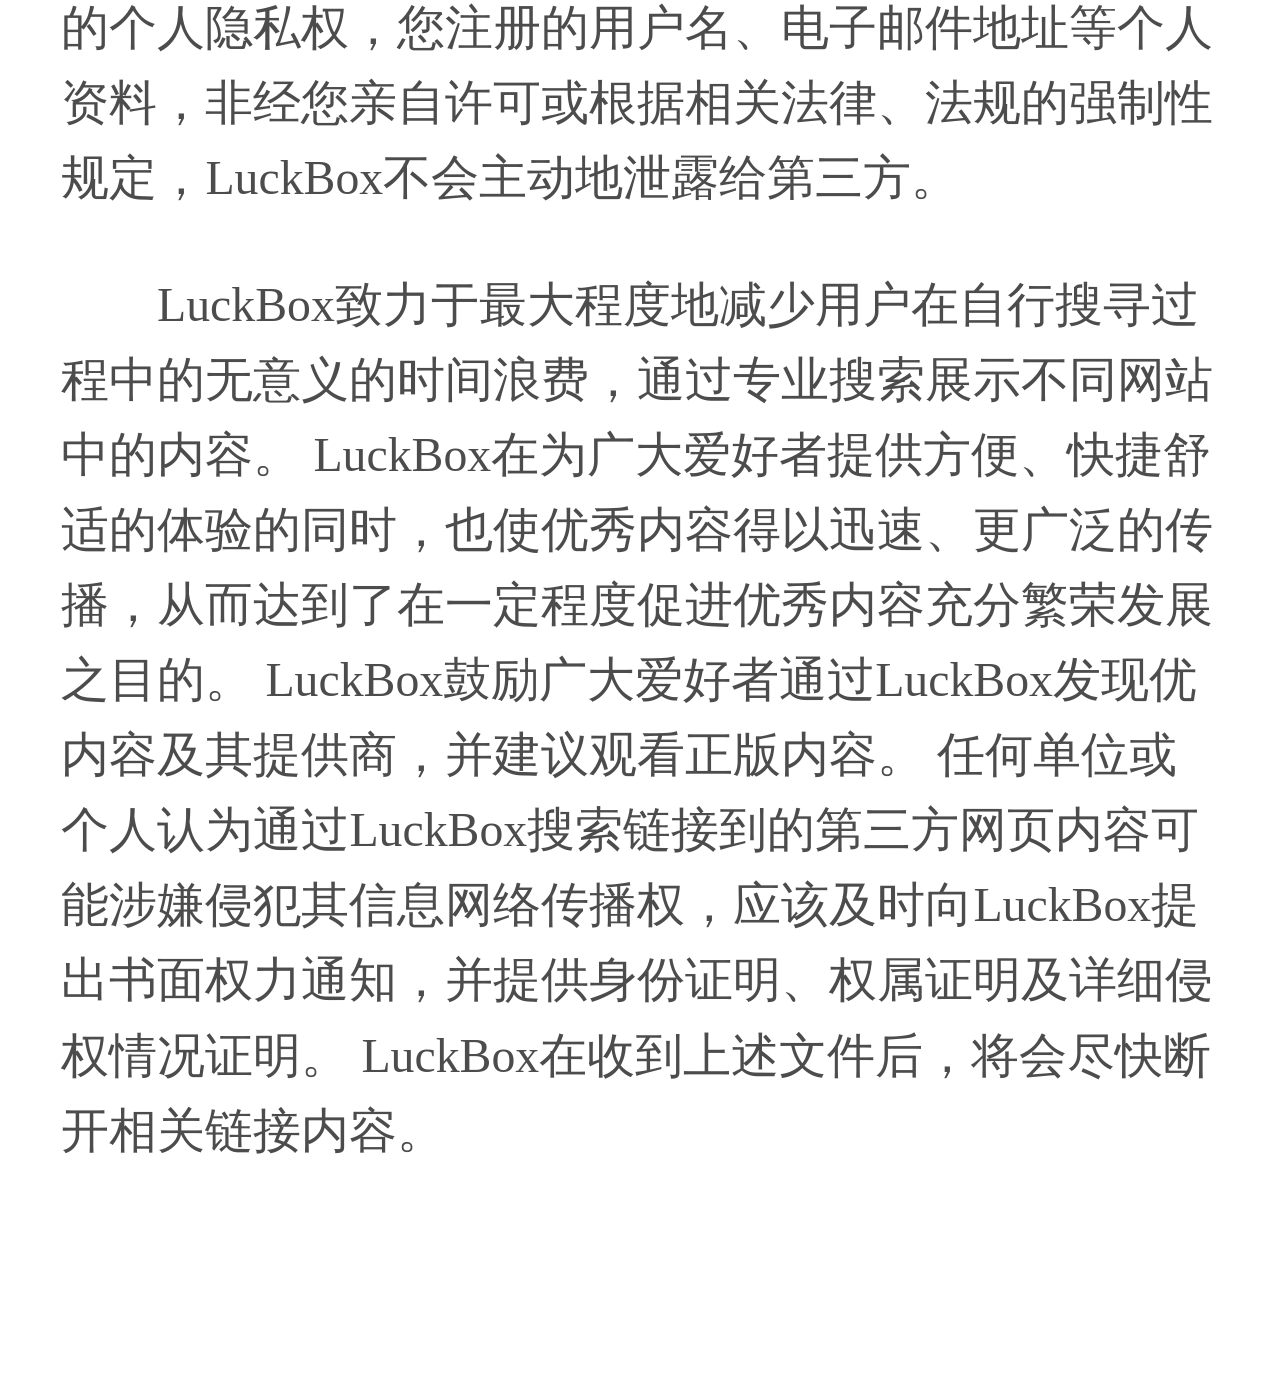
<file: declare.html>
<!DOCTYPE html>
<html lang="en">
    <head>
        <meta charset="UTF-8">
        <meta name="viewport" content="width=device-width, initial-scale=1, maximum-scale=1, user-scalable=0">
        <meta http-equiv="X-UA-Compatible" content="ie=edge">
        <title>免责声明</title>
        <style>
            * {
                margin: 0;
                padding: 0;
            }
        body, html{
            width: 100%;
            height: 100%;
        }
        .policy-wrapper {
            text-align: center;
            /*padding-top:1.11rem;*/
            padding-top:.5rem;
            padding-bottom:1rem;
        }
        .policy-wrapper h2 {
            font-family: PingFangSC-Semibold;
            font-size: .4rem;
            color: rgba(0,0,0,0.80);
            letter-spacing: 0;
        }
        .policy-wrapper p {
            margin: .3rem 0;
            padding: 0 .36rem;
            font-family: PingFangSC-Regular;
            font-size: .28rem;
            color: rgba(0,0,0,0.70);
            letter-spacing: 0;
            text-align: left;
            line-height: .44rem;
        }
        .policy-wrapper p span {
            color: rgb(81,133,194);
        }
        .policy-wrapper .top-img {
            width: 76.8%;
        }
        a:link {color: blue; text-decoration:none;} //未访问：蓝色、无下划线
        </style>
    </head>
    <body>
    <div class="policy-wrapper">
        <p style="text-indent:2em">LuckBox是一款解析指定规则并获取内容的工具，为广大爱好者提供一种方便、快捷舒适的体验。</p >
        <p style="text-indent:2em">当您搜索时，LuckBox会用您所使用的规则将该名称以关键词的形式提交到各个第三方网站。 各第三方网站返回的内容与LuckBox无关，LuckBox对其概不负责，亦不承担任何法律责任。 任何通过使用LuckBox而链接到的第三方网页均系他人制作或提供，您可能从第三方网页上获得其他服务，LuckBox对其合法性概不负责，亦不承担任何法律责任。 第三方搜索引擎结果根据您提交的名称自动搜索获得并提供查看，不代表LuckBox赞成或被搜索链接到的第三方网页上的内容或立场。 您应该对使用搜索引擎的结果自行承担风险。</p >
        <p style="text-indent:2em">LuckBox不做任何形式的保证：不保证第三方搜索引擎的搜索结果满足您的要求，不保证搜索服务不中断，不保证搜索结果的安全性、正确性、及时性、合法性。 因网络状况、通讯线路、第三方网站等任何原因而导致您不能正常使用LuckBox，LuckBox不承担任何法律责任。 LuckBox尊重并保护所有使用LuckBox用户的个人隐私权，您注册的用户名、电子邮件地址等个人资料，非经您亲自许可或根据相关法律、法规的强制性规定，LuckBox不会主动地泄露给第三方。</p >
        <p style="text-indent:2em">LuckBox致力于最大程度地减少用户在自行搜寻过程中的无意义的时间浪费，通过专业搜索展示不同网站中的内容。 LuckBox在为广大爱好者提供方便、快捷舒适的体验的同时，也使优秀内容得以迅速、更广泛的传播，从而达到了在一定程度促进优秀内容充分繁荣发展之目的。 LuckBox鼓励广大爱好者通过LuckBox发现优内容及其提供商，并建议观看正版内容。 任何单位或个人认为通过LuckBox搜索链接到的第三方网页内容可能涉嫌侵犯其信息网络传播权，应该及时向LuckBox提出书面权力通知，并提供身份证明、权属证明及详细侵权情况证明。 LuckBox在收到上述文件后，将会尽快断开相关链接内容。</p >
        
        <p style="text-indent:2em"></p >
    </div>
    <script>
		document.documentElement.style.fontSize = document.documentElement.clientWidth/ 7.5+ 'px';
		window.addEventListener('resize',
		    function() {  //添加监听，为了自适应
		        document.documentElement.style.fontSize = document.documentElement.clientWidth/ 7.5+ 'px';
		}, false);
	</script>
</body>
</html>
</file>
